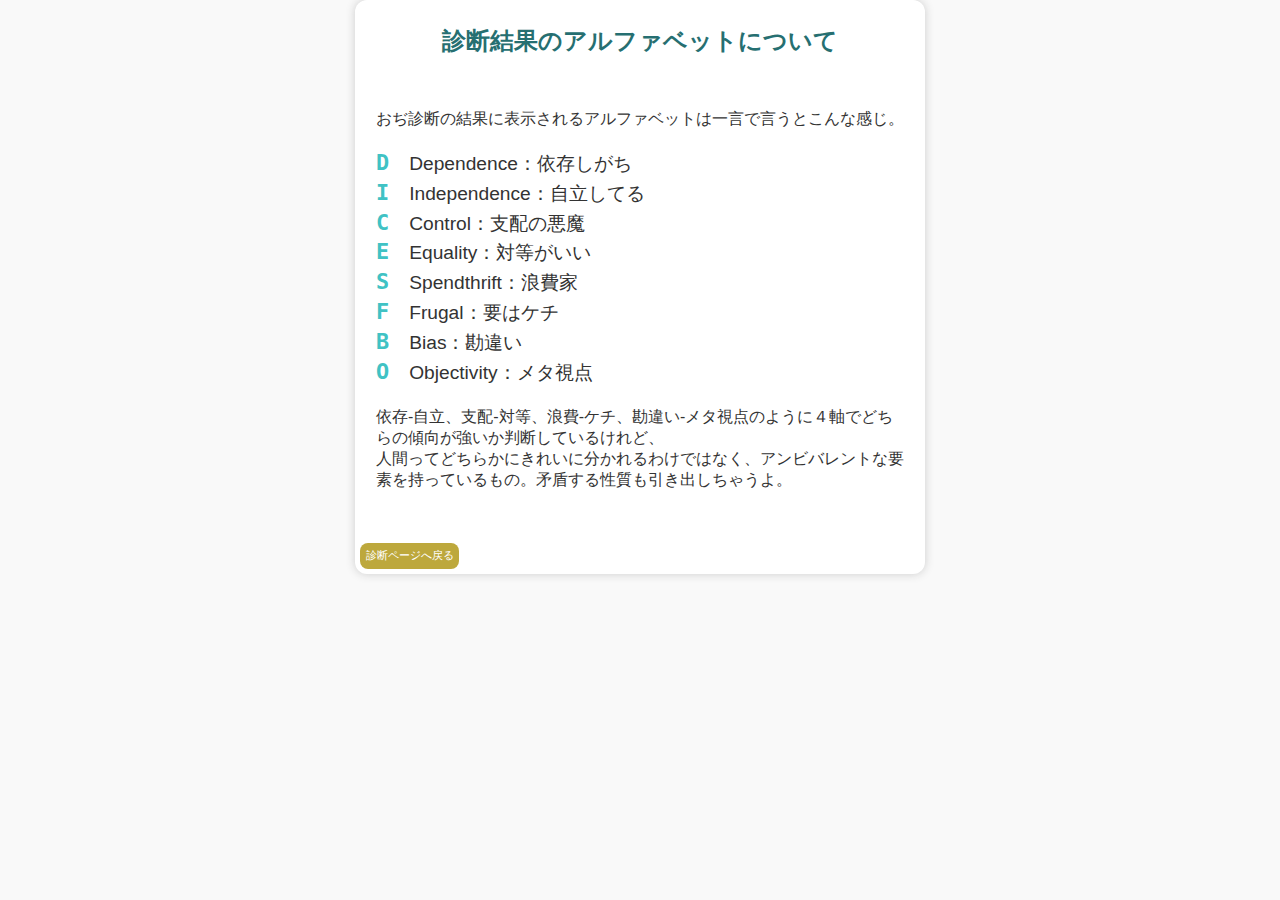
<file: overview.html>
<!DOCTYPE html>
<html lang="ja">
<head>
  <meta charset="UTF-8" />
  <meta name="viewport" content="width=device-width, initial-scale=1.0"/>
  <title>おぢ診断</title>
  <link rel="stylesheet" href="style.css"/>
</head>
<body>

  <div class="container">
  <h2>診断結果のアルファベットについて</h2>
    <div class="contents">
        <p>おぢ診断の結果に表示されるアルファベットは一言で言うとこんな感じ。</p>
        <ul>
            <li><strong>D</strong>Dependence：依存しがち</li>
            <li><strong>I</strong>Independence：自立してる</li>
            <li><strong>C</strong>Control：支配の悪魔</li>
            <li><strong>E</strong>Equality：対等がいい</li>
            <li><strong>S</strong>Spendthrift：浪費家</li>
            <li><strong>F</strong>Frugal：要はケチ</li>
            <li><strong>B</strong>Bias：勘違い</li>
            <li><strong>O</strong>Objectivity：メタ視点</li>
        </ul>
        <p>依存-自立、支配-対等、浪費-ケチ、勘違い-メタ視点のように４軸でどちらの傾向が強いか判断しているけれど、<br>
          人間ってどちらかにきれいに分かれるわけではなく、アンビバレントな要素を持っているもの。矛盾する性質も引き出しちゃうよ。</p>
     </div>

        <a href="index.html" class="button-link">診断ページへ戻る</a>    
  </div>

</body>
</html>
</file>
<file: style.css>
body {
  font-family: 'Arial', sans-serif;
  margin: 0 auto;
  background: #f9f9f9;
  color: #333;
}
.container {
  max-width: 560px;
  width: 90%;
  margin: 0 auto;
  padding: 5px;
  background: white;
  border-radius: 12px;
  box-shadow: 0 0 10px #ccc;
}
h1 {
  text-align: center;
  color: #43a9ab;
  margin:0;
  padding:0 5px;
}
h2 {
  text-align: center;
  color: #266f71;
}
h3 {
  text-align: center;
  color: #43a9ab;
  font-size: 1.2em;
  padding: 0 5px;
}
h4 {
  text-align: center;
  color: #1a4546;
  font-size: 1.1em;
  padding: 0 5px;
}

#summary{
  font-size:0.8em;
  padding:5px;
}

#options label {
  display: block;
  margin: 8px 0;
}
.controls {
  display: flex;
  justify-content: space-between;
  align-items: center;
  margin: 15px 80px;
}
progress {
  /* -webkit-appearance: none; プログレスバーのスタイルをリセット */
  /*-moz-appearance: none;  プログレスバーのスタイルをリセット */
  background-color: #fff; /* プログレスバーの背景色/-moz- 用 */
  width: 80%;
  height: 20px;
  background-color: #40c2c4;
}
::-webkit-progress-bar {
  background-color: #e0e0e0; /* プログレスバーの背景色/-webkit- 用 */
}
::-webkit-progress-value {
  background-color: #40c2c4; /* プログレスバーの進捗部分色/-webkit- 用 */
  width: 80%;
  height: 20px; 
}
::-moz-progress-bar {
  background-color: #40c2c4; /* プログレスバーの進捗部分色/-moz- 用 */
  width: 80%;
  height: 20px;
}
/*設問のスタイル*/
#question-text{
  font-size: 1.1em;
  color: #266f71;
  font-weight: bold;
  padding: 1em;
}

#nextBtn {
  display: block;
  margin-left: auto;
}

/*結果*/
#type{
  font-size: 1.4em;
  font-weight: bold;
  text-align: center;
  color: #43a9ab;
}

/*結果に画像を入れる*/
#result{
  padding:1em;
}
.result-box {
  display: block;
  padding:1em;
}
.result-discription {
  width:100%
}

#description{
  display: inline-block;
  width:100%;
}

.chart-container {
  width: 100%;
  height: 500px; /* ← ここでゆったり指定 */
  position: relative;
}

.result-image {
  float:right;
  width: 100%;
  max-width: 100%;
  height: auto;
  margin: 0 auto;
}

/*非表示のとき用*/
.hidden {
  display: none;
}
button {
  margin:5px 0;
  padding: 8px 1.2em;
  font-size: 14px;
  border: none;
  background: #40c2c4;
  color: white;
  border-radius: 8px;
  cursor: pointer;
  transition: background 0.1s ease;
}
button:hover {
  background: #a2f9fa;
}

.radio-group {
  justify-content: space-between;
  margin-top: 1em;
  text-align: center;
}
.radio-label {
  display: inline-block;
  text-align: center;
  background: #e3fabb;
  width:11rem;
  padding: 0.5em;
  margin: 0 0.2em;
  border-radius: 8px;
  cursor: pointer;
  transition: background 0.1s ease;
}
.radio-label:hover {
  background: #ffe0dd;
}

input[type="radio"] {
  display: none;
}
input[type="radio"]:checked + .radio-label {
  background: #40c2c4;
  color: white;
}

/* 概要ページのスタイルの追加 */
.contents{
  padding:1em;
}
.contents ul {
  list-style: none;
  line-height: 1.5em;
  padding-inline-start:0px;
  font-size: 1.2em;
}

.contents strong {
  font-family: monospace;
  text-align: justify;
  font-weight: bold;
  font-size: 1.4em;
  color: #40c2c4;
  padding: 0 20px 0 0;
}

.button-link {
  font-size: 0.7rem;
  margin:20px 0 0 0;
  display: inline-block;
  padding: 0.5em;
  background-color: #bda83c;
  color: white;
  text-decoration: none;
  border-radius: 8px;
}
.button-link:hover {
  background-color: #c6bf99;
}

/* ▼ overview 4列グリッド用 */
.type-grid {
  display: grid;
  grid-template-columns: repeat(4, 1fr);
  gap: 12px;
  margin-top: 20px;
}

.type-card {
  text-align: center;
}

.type-card img {
  width: 100%;
  height: auto;
  border-radius: 8px;
}

.type-label {
  font-weight: bold;
  color: #266f71;
  margin-top: 6px;
}

.type-text {
  font-size: 0.7em;
  margin-top: 4px;
  color: #444;
  text-align: left;
  line-height: 1.4em;
}

@media (max-width: 480px) {
  .type-grid {
    grid-template-columns: repeat(2, 1fr);
  }
}
</file>
